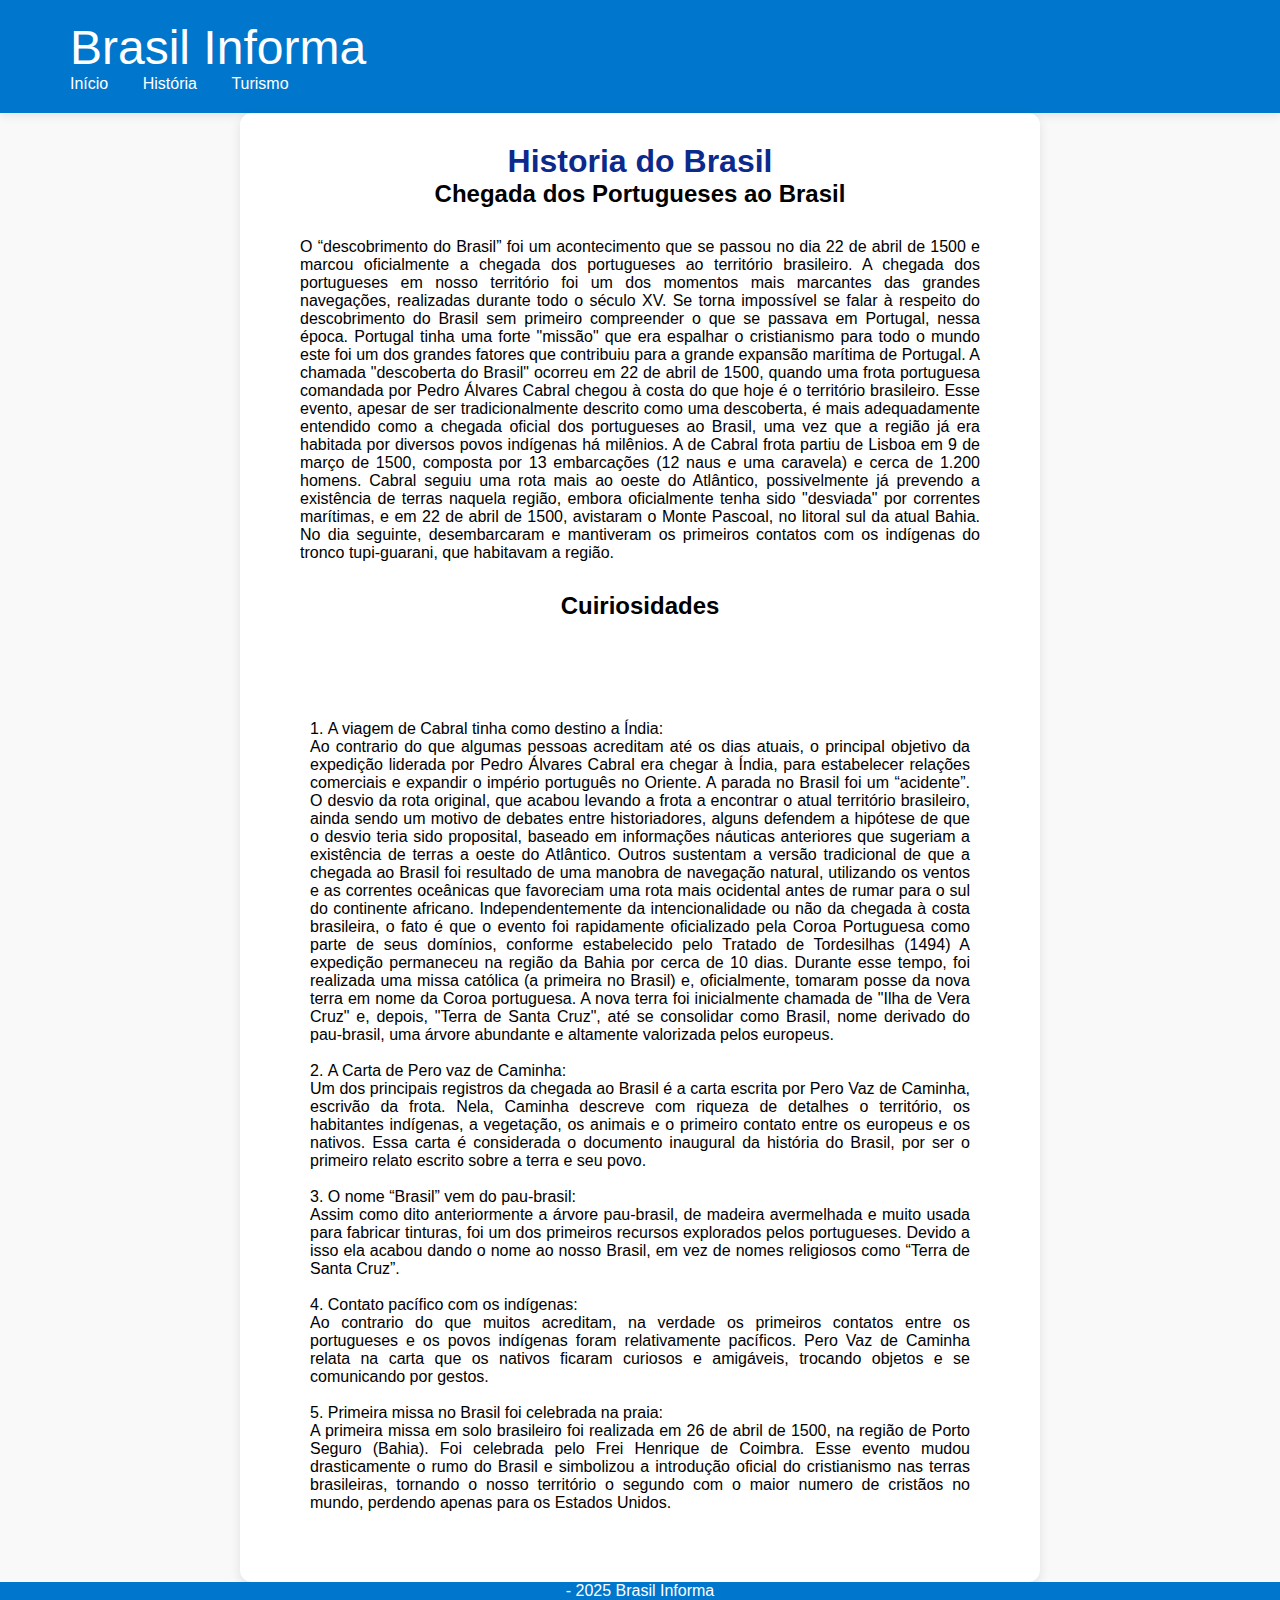
<file: pags/hist.html>
<!DOCTYPE html>
<html lang="pt-br">
<head>
    <meta charset="UTF-8">
    <meta name="viewport" content="width=device-width, initial-scale=1.0">
    <title>História</title>
    <link rel="stylesheet" href="../style.css">
    <link rel="shortcut icon" href="../img/brasil-bandeira.png">
</head>
<body>
    <header>
        <nav>
            <a href="../index.html" class="logo">Brasil Informa</a>
            <div id="box1">
                <div id="box2">
                <a href="../index.html">Início</a>
                <a href="hist.html">História</a>
                <a href="pontos.html">Turismo</a>
                </div>
            </div>
        </nav>
    </header>

    
    <main class="body-main-pgs">
        <h1 class="title-pgs">Historia do Brasil</h1>
        <h2>Chegada dos Portugueses ao Brasil</h2>
        <p class="p-pgs">O “descobrimento do Brasil” foi um acontecimento que se passou no dia 22 de abril de 1500 e marcou oficialmente a chegada dos portugueses ao território brasileiro. A chegada dos portugueses em nosso território foi um dos momentos mais marcantes das grandes navegações, realizadas durante todo o século XV. Se torna impossível se falar à respeito do descobrimento do Brasil sem primeiro compreender o que se passava em Portugal, nessa época. Portugal tinha uma forte "missão" que era espalhar o cristianismo para todo o mundo este foi um dos grandes fatores que contribuiu para a grande expansão marítima de Portugal. A chamada "descoberta do Brasil" ocorreu em 22 de abril de 1500, quando uma frota portuguesa comandada por Pedro Álvares Cabral chegou à costa do que hoje é o território brasileiro. Esse evento, apesar de ser tradicionalmente descrito como uma descoberta, é mais adequadamente entendido como a chegada oficial dos portugueses ao Brasil, uma vez que a região já era habitada por diversos povos indígenas há milênios. A de Cabral frota partiu de Lisboa em 9 de março de 1500, composta por 13 embarcações (12 naus e uma caravela) e cerca de 1.200 homens. Cabral seguiu uma rota mais ao oeste do Atlântico, possivelmente já prevendo a existência de terras naquela região, embora oficialmente tenha sido "desviada" por correntes marítimas, e em 22 de abril de 1500, avistaram o Monte Pascoal, no litoral sul da atual Bahia. No dia seguinte, desembarcaram e mantiveram os primeiros contatos com os indígenas do tronco tupi-guarani, que habitavam a região.</p>
        <h2>Cuiriosidades</h2>
        <p class="p-pgs">
            <ol type="1">
                <li>A viagem de Cabral tinha como destino a Índia: <br>
	
                    Ao contrario do que algumas pessoas acreditam até os dias atuais, o principal objetivo da expedição liderada por Pedro Álvares Cabral era chegar à Índia, para estabelecer relações comerciais e expandir o império português no Oriente. A parada no Brasil foi  um “acidente”. O desvio da rota original, que acabou levando a frota a encontrar o atual território brasileiro, ainda sendo um motivo de debates entre historiadores, alguns defendem a hipótese de que o desvio teria sido proposital, baseado em informações náuticas anteriores que sugeriam a existência de terras a oeste do Atlântico. Outros sustentam a versão tradicional de que a chegada ao Brasil foi resultado de uma manobra de navegação natural, utilizando os ventos e as correntes oceânicas que favoreciam uma rota mais ocidental antes de rumar para o sul do continente africano. Independentemente da intencionalidade ou não da chegada à costa brasileira, o fato é que o evento foi rapidamente oficializado pela Coroa Portuguesa como parte de seus domínios, conforme estabelecido pelo Tratado de Tordesilhas (1494)
                    A expedição permaneceu na região da Bahia por cerca de 10 dias. Durante esse tempo, foi realizada uma missa católica (a primeira no Brasil) e, oficialmente, tomaram posse da nova terra em nome da Coroa portuguesa. A nova terra foi inicialmente chamada de "Ilha de Vera Cruz" e, depois, "Terra de Santa Cruz", até se consolidar como Brasil, nome derivado do pau-brasil, uma árvore abundante e altamente valorizada pelos europeus.
                </li>
                <br>
                <li>A Carta de Pero vaz de Caminha: <br>

                    Um dos principais registros da chegada ao Brasil é a carta escrita por Pero Vaz de Caminha, escrivão da frota. Nela, Caminha descreve com riqueza de detalhes o território, os habitantes indígenas, a vegetação, os animais e o primeiro contato entre os europeus e os nativos. Essa carta é considerada o documento inaugural da história do Brasil, por ser o primeiro relato escrito sobre a terra e seu povo.</li>
                <br>
                <li>O nome “Brasil” vem do pau-brasil: <br>
	
                    Assim como dito anteriormente a árvore pau-brasil, de madeira avermelhada e muito usada para fabricar tinturas, foi um dos primeiros recursos explorados pelos portugueses. Devido a isso ela acabou dando o nome ao nosso Brasil, em vez de nomes religiosos como “Terra de Santa Cruz”.</li>
                <br>
                <li>Contato pacífico com os indígenas: <br>

                    Ao contrario do que muitos acreditam, na verdade os primeiros contatos entre os portugueses e os povos indígenas foram relativamente pacíficos. Pero Vaz de Caminha relata na carta que os nativos ficaram curiosos e amigáveis, trocando objetos e se comunicando por gestos.</li>
                <br>
                <li>Primeira missa no Brasil foi celebrada na praia: <br>

                    A primeira missa em solo brasileiro foi realizada em 26 de abril de 1500, na região de Porto Seguro (Bahia). Foi celebrada pelo Frei Henrique de Coimbra. Esse evento mudou drasticamente o rumo do Brasil e simbolizou a introdução oficial do cristianismo nas terras brasileiras, tornando o nosso território o segundo com o maior numero de cristãos no mundo, perdendo apenas para os Estados Unidos.</li>
            </ol>
        </p>
    </main>

    <footer>
        - 2025 Brasil Informa 
      </footer>
</body>
</html>
</file>
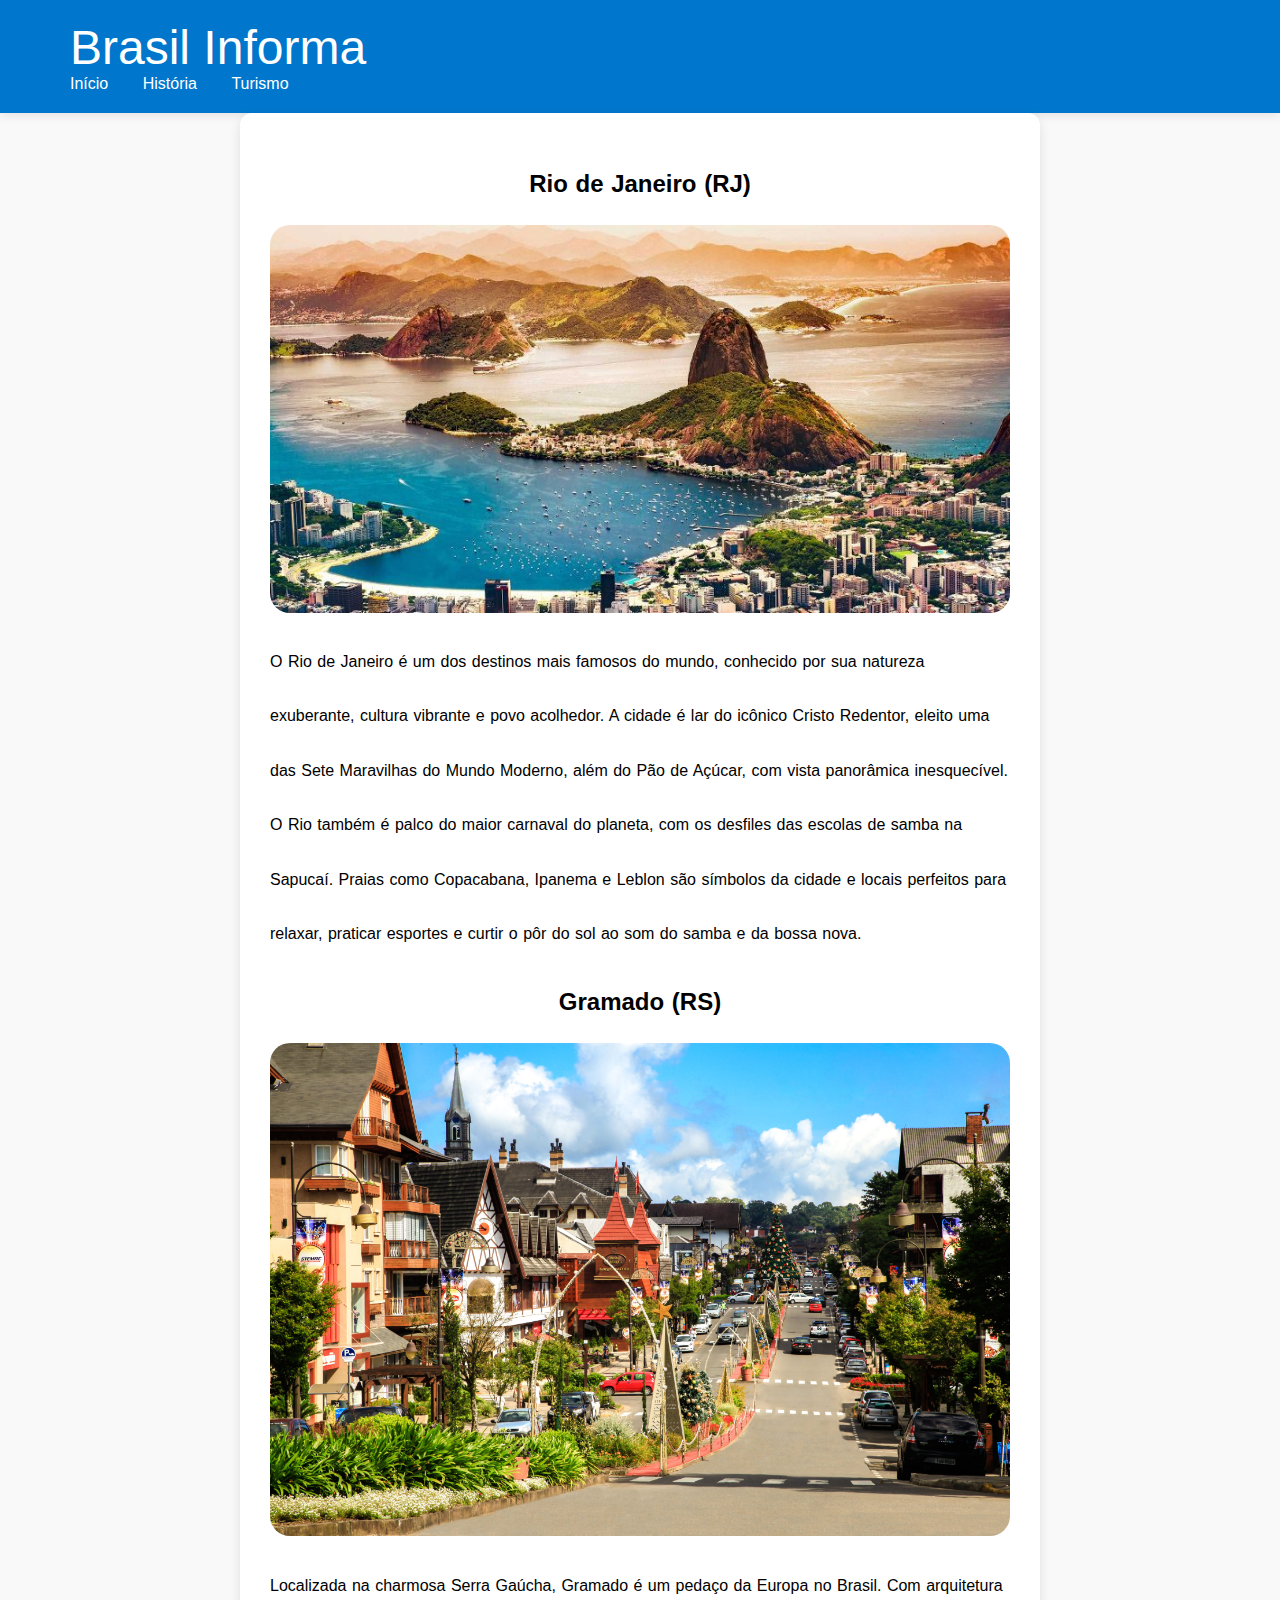
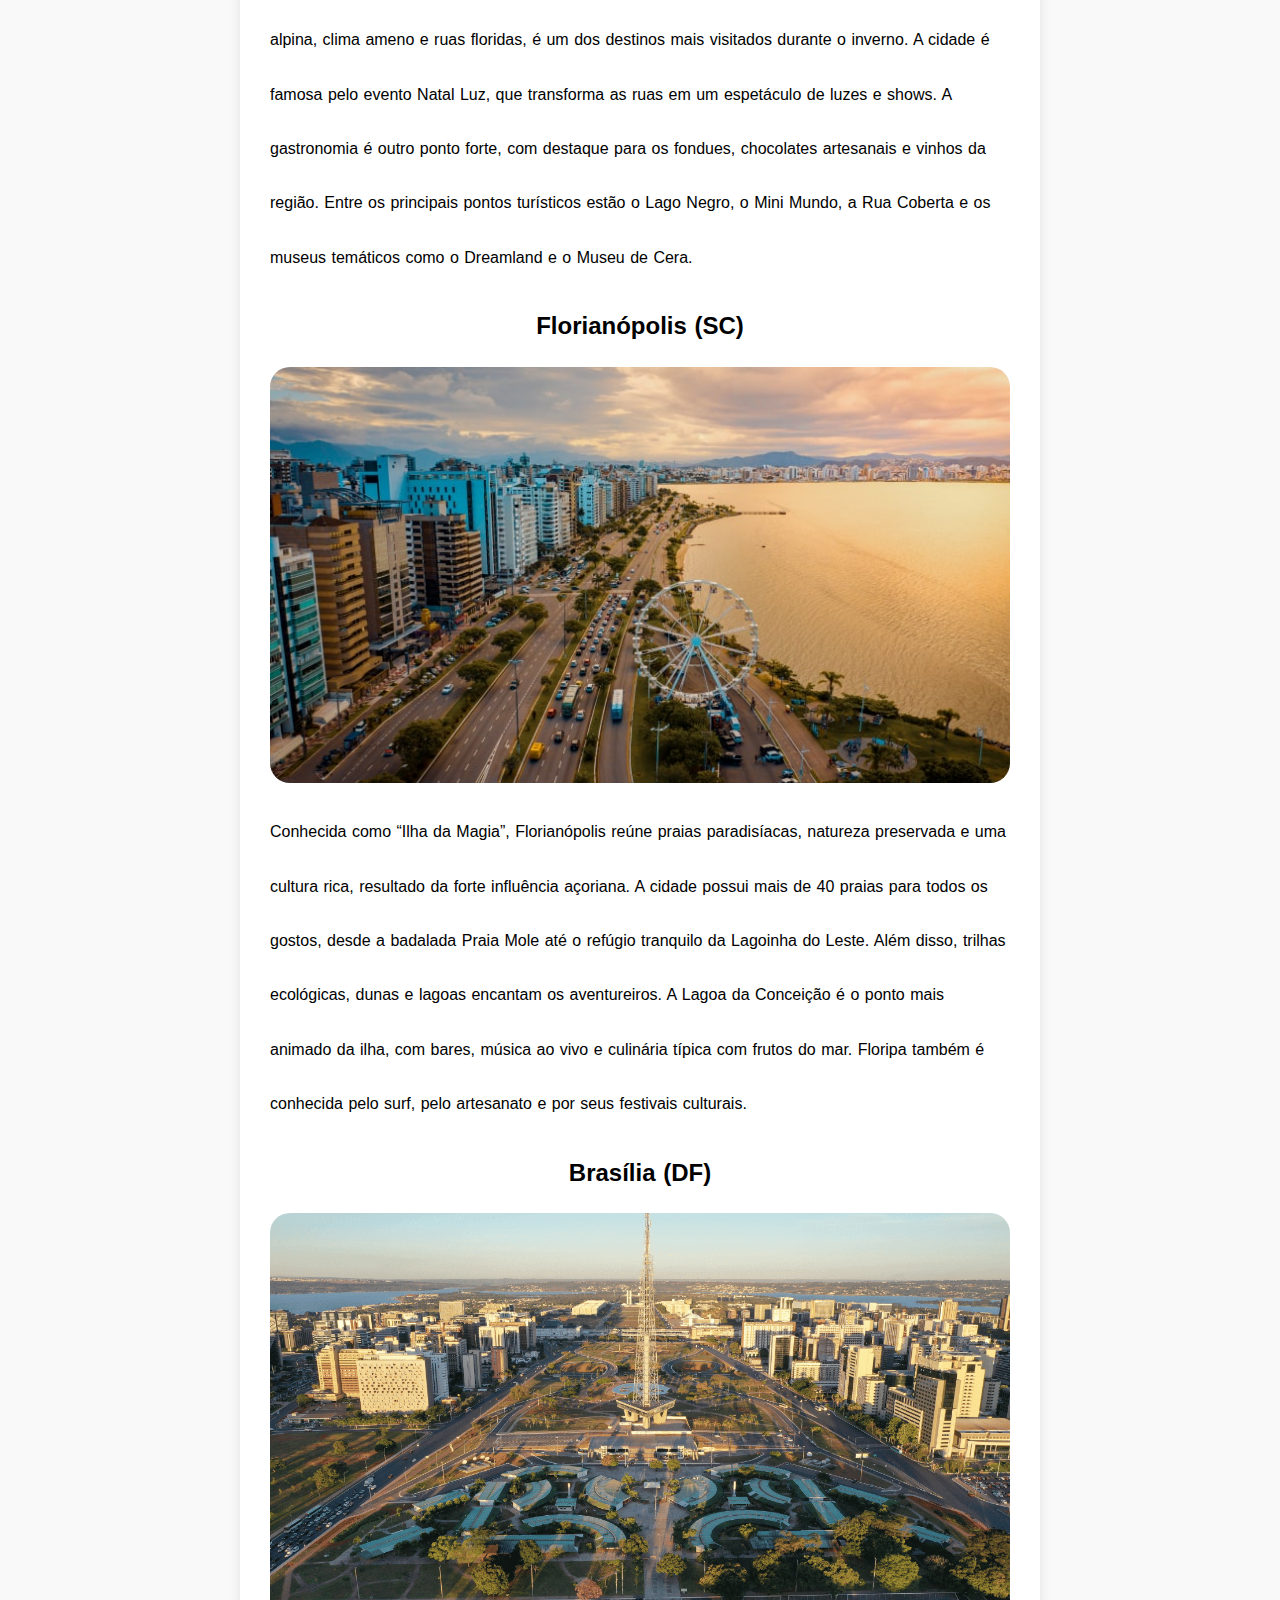
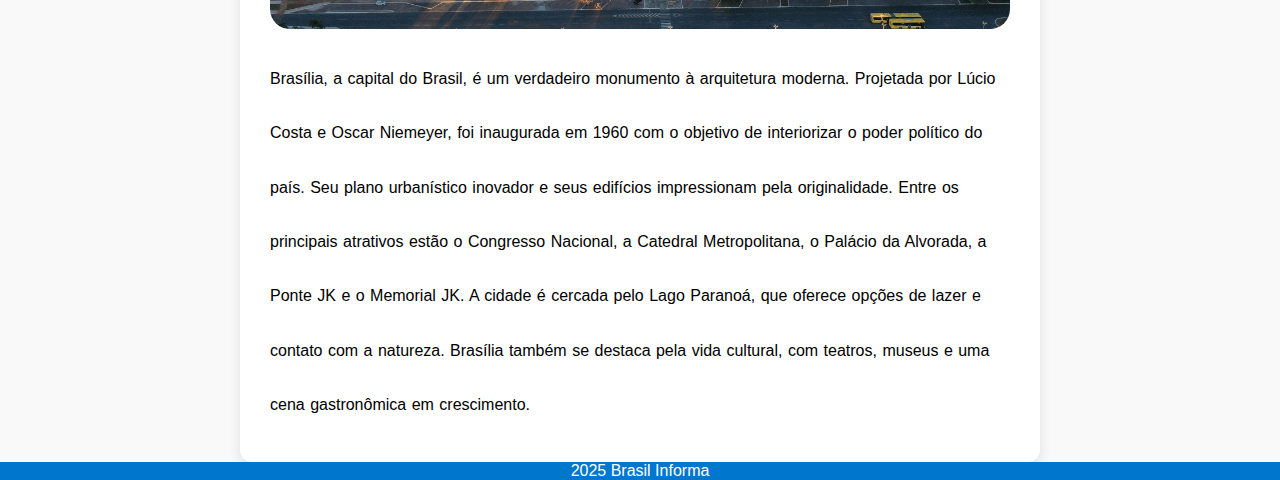
<file: pags/pontos.html>
<!DOCTYPE html>
<html lang="pt-br">
<head>
    <meta charset="UTF-8">
    <meta name="viewport" content="width=device-width, initial-scale=1.0">
    <title>Pontos turisticos</title>
    <link rel="stylesheet" href="../style.css">
    <link rel="shortcut icon" href="../img/brasil-bandeira.png" type="image/x-icon">
</head>
<body>
  <header>
    <nav>
      <a href="../index.html" class="logo">Brasil Informa</a>
      <div id="box1">
          <div id="box2">
            <a href="../index.html">Início</a>
            <a href="hist.html">História</a>
            <a href=" pontos.html">Turismo</a>
          </div>
      </div>
    </nav>
</header>

<main class="Turismo">
  <h2> Rio de Janeiro (RJ)</h2>
  <img src="../img/rio-de-janeiro-capa.jpg" alt="">
  <p>O Rio de Janeiro é um dos destinos mais famosos do mundo, conhecido por sua natureza exuberante, cultura vibrante e povo acolhedor. A cidade é lar do icônico Cristo Redentor, eleito uma das Sete Maravilhas do Mundo Moderno, além do Pão de Açúcar, com vista panorâmica inesquecível. O Rio também é palco do maior carnaval do planeta, com os desfiles das escolas de samba na Sapucaí. Praias como Copacabana, Ipanema e Leblon são símbolos da cidade e locais perfeitos para relaxar, praticar esportes e curtir o pôr do sol ao som do samba e da bossa nova.</p>



  <h2> Gramado (RS)</h2>
  <img src="../img/Gramado_RS.jpg" alt="">
  <p>Localizada na charmosa Serra Gaúcha, Gramado é um pedaço da Europa no Brasil. Com arquitetura alpina, clima ameno e ruas floridas, é um dos destinos mais visitados durante o inverno. A cidade é famosa pelo evento Natal Luz, que transforma as ruas em um espetáculo de luzes e shows. A gastronomia é outro ponto forte, com destaque para os fondues, chocolates artesanais e vinhos da região. Entre os principais pontos turísticos estão o Lago Negro, o Mini Mundo, a Rua Coberta e os museus temáticos como o Dreamland e o Museu de Cera.</p>



  <h2> Florianópolis (SC)</h2>
  <img src="../img/florianopolis.jpg" alt="">
  <p>Conhecida como “Ilha da Magia”, Florianópolis reúne praias paradisíacas, natureza preservada e uma cultura rica, resultado da forte influência açoriana. A cidade possui mais de 40 praias para todos os gostos, desde a badalada Praia Mole até o refúgio tranquilo da Lagoinha do Leste. Além disso, trilhas ecológicas, dunas e lagoas encantam os aventureiros. A Lagoa da Conceição é o ponto mais animado da ilha, com bares, música ao vivo e culinária típica com frutos do mar. Floripa também é conhecida pelo surf, pelo artesanato e por seus festivais culturais.</p>



  <h2> Brasília (DF)</h2>
  <img src="../img/imagem_brasilia.png" alt="">
  <p>Brasília, a capital do Brasil, é um verdadeiro monumento à arquitetura moderna. Projetada por Lúcio Costa e Oscar Niemeyer, foi inaugurada em 1960 com o objetivo de interiorizar o poder político do país. Seu plano urbanístico inovador e seus edifícios impressionam pela originalidade. Entre os principais atrativos estão o Congresso Nacional, a Catedral Metropolitana, o Palácio da Alvorada, a Ponte JK e o Memorial JK. A cidade é cercada pelo Lago Paranoá, que oferece opções de lazer e contato com a natureza. Brasília também se destaca pela vida cultural, com teatros, museus e uma cena gastronômica em crescimento.</p>


</main>


    

<footer>
     2025 Brasil Informa  
  </footer>

</body>
</html>
</file>
<file: style.css>
@charset "UTF-8";
*{
    margin: 0;
    padding: 0;
    box-sizing: border-box;
    font-family: 'Segoe UI', sans-serif;
}

h1{
  text-align: center;
}

h2{text-align: center;}

body {
  height: 100vh;
  background-color: #f9f9f9;
}

.text-index{
  text-align: center;
  padding: 20px;
}

header {
  background-color: #0077cc;
  padding: 20px 40px;
  color: white;
  box-shadow: 0 2px 10px rgba(0,0,0,0.1);
}


nav{
  display: block;
  & #box1{
      display: flex;
      justify-content: space-between;
    }
  & a{
      color: white;
      text-decoration: none;
      margin-left: 30px;
      font-size: 16px;
      transition: color 0.3s;
      text-align: end;
    }
  & .logo{
      font-size: 3em;
      text-align: start;
    }
}

nav a:hover {
  color: #cce6ff;
}

  
.swiper {
  width: 90%;
  max-width: 1500px;
  height: 750px;
  border-radius: 20px;
  overflow: hidden;
  box-shadow: 0 10px 20px rgba(0, 0, 0, 0.2);
  margin: 20px;
}

.swiper-slide img {
  width: 100%;
  height: 100%;
  object-fit: cover;
}

.swiper-button-next,
.swiper-button-prev {
  color: white;
  text-shadow: 0 0 10px black;
}

.swiper-pagination-bullet {
  background-color: white;
  opacity: 0.7;
}

.swiper-pagination-bullet-active {
  background-color: #ffffff;
}

footer {   
  text-align: center;
 
  background-color: #0077cc;
  color: white;

}
/* Paginas secundarias */
.body-main-pgs{
  background-color: white;
  padding: 30px;
  border-radius: 12px;
  max-width: 800px;
  margin: auto;
  box-shadow: 0 4px 12px rgba(0, 0, 0, 0.1);
  
}

.title-pgs{
  text-align: center;
  color: rgb(12, 42, 139);
}
.p-pgs{

  text-align: justify;
  padding: 30px;

}
ol{
  list-style-position: inside;
  padding: 40px;
  text-align: justify;
}

.Turismo{
  background-color: white;
  padding: 30px;
  border-radius: 12px;
  max-width: 800px;
  margin: auto;
  box-shadow: 0 4px 12px rgba(0, 0, 0, 0.1);
  line-height: 3.4;
  word-spacing: 1px;
}
.Turismo img{
  width: 100%;
  height: 100%;
  border-radius: 20px;
  text-align: center;
  
}
</file>
